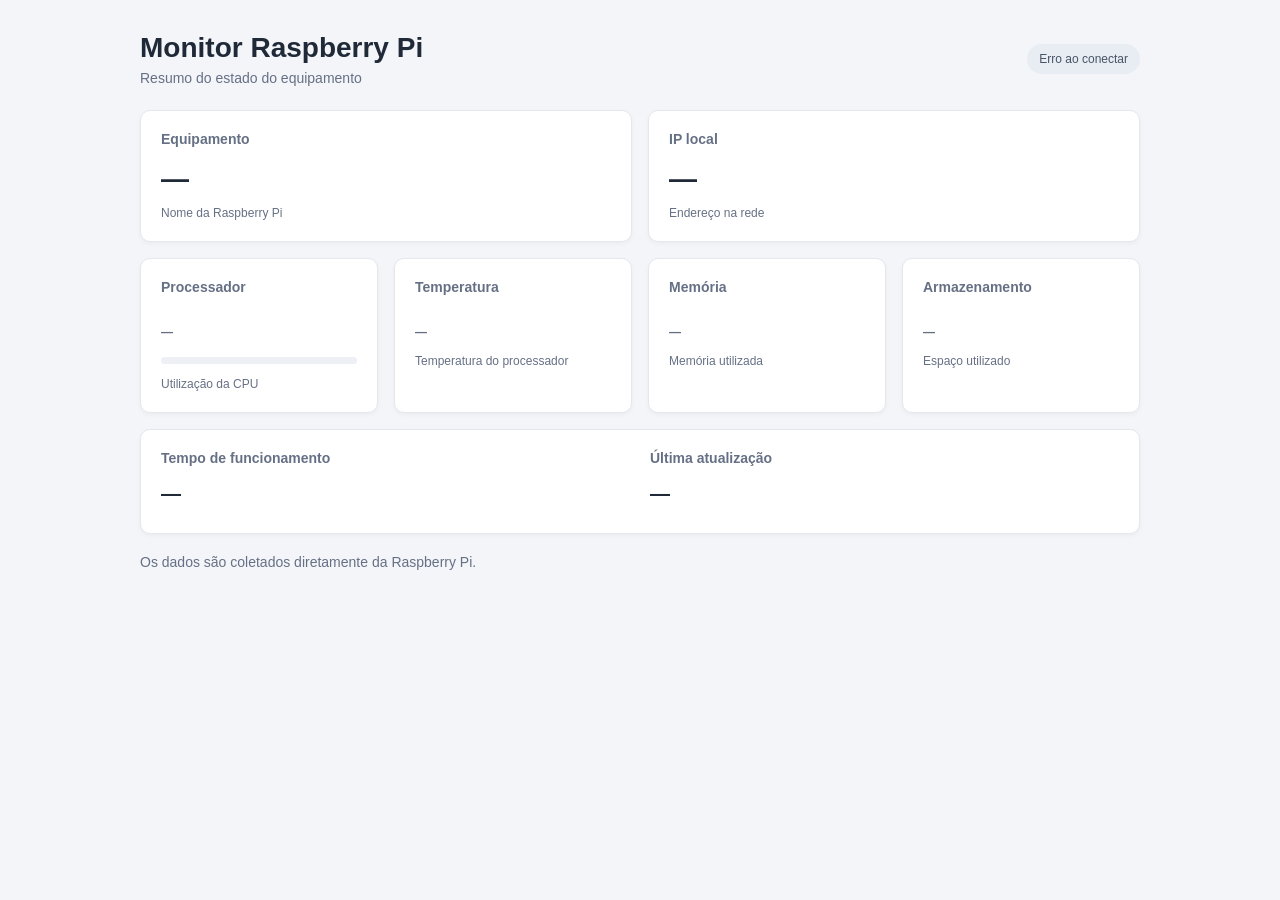
<file: atividade1/frontend/index.html>
<!DOCTYPE html>
<html lang="pt-BR">

<head>
    <meta charset="UTF-8">
    <meta name="viewport" content="width=device-width, initial-scale=1.0">
    <title>Monitor Raspberry Pi</title>
    <link rel="stylesheet" href="style.css">
</head>

<body>

    <main class="container">

        <header class="cabecalho">
            <div>
                <h1>Monitor Raspberry Pi</h1>
                <p>Resumo do estado do equipamento</p>
            </div>

            <span class="status">Aguardando dados</span>
        </header>

        <section class="informacoes">

            <div class="card identificacao">
                <h2>Equipamento</h2>
                <p class="valor" id="id-raspi">—</p>
                <span>Nome da Raspberry Pi</span>
            </div>

            <div class="card identificacao">
                <h2>IP local</h2>
                <p class="valor" id="ip-local">—</p>
                <span>Endereço na rede</span>
            </div>

        </section>

        <section class="metricas">

            <div class="card">
                <h2>Processador</h2>

                <p class="valor">
                    <span id="cpu-usage">—</span>
                </p>

                <div class="barra">
                    <div class="progresso" id="cpu-barra"></div>
                </div>

                <span>Utilização da CPU</span>
            </div>

            <div class="card">
                <h2>Temperatura</h2>

                <p class="valor">
                    <span id="cpu-temp">—</span>
                </p>

                <span>Temperatura do processador</span>
            </div>

            <div class="card">
                <h2>Memória</h2>

                <p class="valor">
                    <span id="ram-usage">—</span>
                </p>

                <span id="ram-percent">Memória utilizada</span>
            </div>

            <div class="card">
                <h2>Armazenamento</h2>

                <p class="valor">
                    <span id="storage-usage">—</span>
                </p>

                <span id="storage-percent">Espaço utilizado</span>
            </div>

        </section>

        <section class="card rodape">

            <div>
                <h2>Tempo de funcionamento</h2>
                <p class="valor" id="uptime">—</p>
            </div>

            <div>
                <h2>Última atualização</h2>
                <p class="valor data" id="current-date">—</p>
            </div>

        </section>

        <p class="observacao">
            Os dados são coletados diretamente da Raspberry Pi.
        </p>

    </main>

    <script src="script.js"></script>

</body>

</html>
</file>
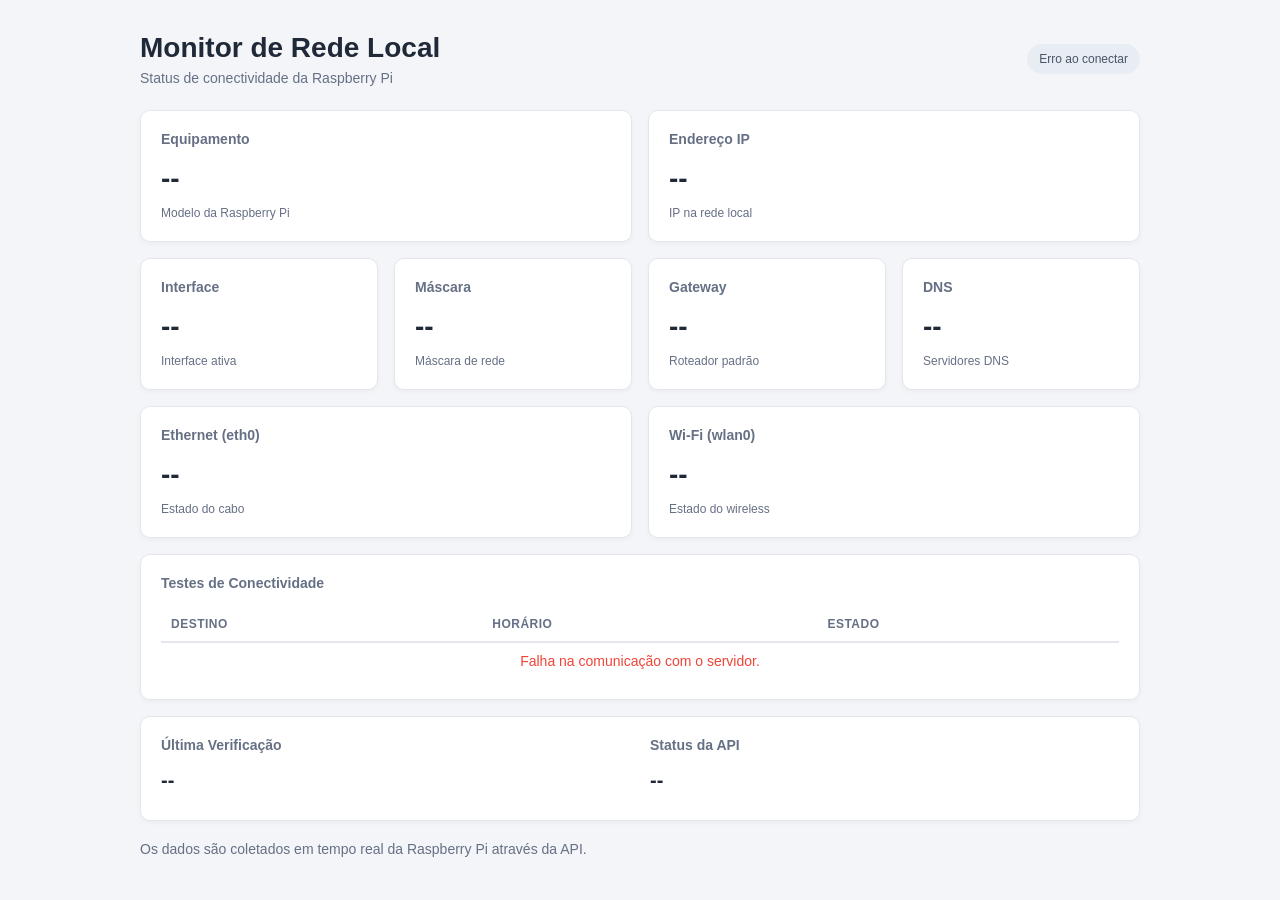
<file: atividade2/frontend/index.html>
<!DOCTYPE html>
<html lang="pt-BR">
<head>
    <meta charset="UTF-8">
    <meta name="viewport" content="width=device-width, initial-scale=1.0">
    <title>Monitor de Rede - Raspberry Pi</title>
    <link rel="stylesheet" href="style.css">
</head>
<body>
    <main class="container">
        <header class="cabecalho">
            <div>
                <h1>Monitor de Rede Local</h1>
                <p>Status de conectividade da Raspberry Pi</p>
            </div>
            <span class="status">Aguardando dados</span>
        </header>

        <!-- Informações do Servidor -->
        <section class="informacoes">
            <div class="card identificacao">
                <h2>Equipamento</h2>
                <p class="valor" id="server-id">—</p>
                <span>Modelo da Raspberry Pi</span>
            </div>

            <div class="card identificacao">
                <h2>Endereço IP</h2>
                <p class="valor" id="server-ip">—</p>
                <span>IP na rede local</span>
            </div>
        </section>

        <!-- Configurações de Rede -->
        <section class="metricas">
            <div class="card">
                <h2>Interface</h2>
                <p class="valor" id="server-iface">—</p>
                <span>Interface ativa</span>
            </div>

            <div class="card">
                <h2>Máscara</h2>
                <p class="valor" id="server-netmask">—</p>
                <span>Máscara de rede</span>
            </div>

            <div class="card">
                <h2>Gateway</h2>
                <p class="valor" id="server-gateway">—</p>
                <span>Roteador padrão</span>
            </div>

            <div class="card">
                <h2>DNS</h2>
                <p class="valor" id="server-dns">—</p>
                <span>Servidores DNS</span>
            </div>
        </section>

        <!-- Estado das Interfaces Físicas -->
        <section class="informacoes">
            <div class="card">
                <h2>Ethernet (eth0)</h2>
                <p class="valor" id="state-eth0">—</p>
                <span>Estado do cabo</span>
            </div>

            <div class="card">
                <h2>Wi-Fi (wlan0)</h2>
                <p class="valor" id="state-wlan0">—</p>
                <span>Estado do wireless</span>
            </div>
        </section>

        <!-- Tabela de Testes de Conexão -->
        <section class="card" style="margin-bottom: 16px;">
            <h2>Testes de Conectividade</h2>
            <table id="tabela-conexoes" style="width: 100%; border-collapse: collapse; margin-top: 10px;">
                <thead>
                    <tr style="border-bottom: 2px solid #e4e7ec; text-align: left;">
                        <th style="padding: 10px;">Destino</th>
                        <th style="padding: 10px;">Horário</th>
                        <th style="padding: 10px;">Estado</th>
                    </tr>
                </thead>
                <tbody>
                    <!-- Linhas inseridas via JavaScript -->
                </tbody>
            </table>
        </section>

        <!-- Rodapé com Data -->
        <section class="card rodape">
            <div>
                <h2>Última Verificação</h2>
                <p class="valor data" id="server-date">—</p>
            </div>
            <div>
                <h2>Status da API</h2>
                <p class="valor" id="api-status">—</p>
            </div>
        </section>

        <p class="observacao">
            Os dados são coletados em tempo real da Raspberry Pi através da API.
        </p>
    </main>

    <script src="script.js"></script>
</body>
</html>
</file>
<file: atividade1/frontend/style.css>
* {
    box-sizing: border-box;
    margin: 0;
    padding: 0;
}

body {
    font-family: Arial, Helvetica, sans-serif;
    background: #f3f5f8;
    color: #202938;
    padding: 32px 18px;
}

.container {
    width: 100%;
    max-width: 1000px;
    margin: 0 auto;
}

.cabecalho {
    display: flex;
    justify-content: space-between;
    align-items: center;
    gap: 16px;
    margin-bottom: 24px;
}

h1 {
    font-size: 28px;
    margin-bottom: 6px;
}

.cabecalho p,
.observacao {
    color: #667085;
    font-size: 14px;
}

.status {
    background: #e8edf3;
    color: #475467;
    border-radius: 20px;
    padding: 8px 12px;
    font-size: 12px;
    white-space: nowrap;
}

.informacoes,
.metricas {
    display: grid;
    grid-template-columns: repeat(2, minmax(0, 1fr));
    gap: 16px;
    margin-bottom: 16px;
}

.metricas {
    grid-template-columns: repeat(4, minmax(0, 1fr));
}

.card {
    background: #ffffff;
    border: 1px solid #e4e7ec;
    border-radius: 10px;
    padding: 20px;
    box-shadow: 0 2px 5px rgba(16, 24, 40, 0.04);
}

.card h2 {
    font-size: 14px;
    font-weight: 600;
    color: #667085;
    margin-bottom: 16px;
}

.valor {
    font-size: 28px;
    font-weight: 700;
    margin-bottom: 8px;
    overflow-wrap: anywhere;
}

.valor small {
    font-size: 15px;
    font-weight: 400;
    color: #667085;
}

.card span {
    color: #667085;
    font-size: 12px;
}

.barra {
    width: 100%;
    height: 7px;
    background: #edf0f4;
    border-radius: 10px;
    margin: 14px 0 10px;
    overflow: hidden;
}

.progresso {
    width: 0;
    height: 100%;
    background: #4776e6;
    border-radius: 10px;
}

.rodape {
    display: grid;
    grid-template-columns: 1fr 1fr;
    gap: 20px;
}

.rodape .valor {
    font-size: 20px;
}

.observacao {
    margin-top: 18px;
    line-height: 1.5;
}

@media (max-width: 760px) {
    .metricas {
        grid-template-columns: repeat(2, minmax(0, 1fr));
    }
}

@media (max-width: 480px) {
    body {
        padding: 22px 12px;
    }

    .cabecalho {
        align-items: flex-start;
        flex-direction: column;
    }

    h1 {
        font-size: 24px;
    }

    .informacoes,
    .metricas,
    .rodape {
        grid-template-columns: 1fr;
    }
}
</file>
<file: atividade2/frontend/style.css>
* {
    box-sizing: border-box;
    margin: 0;
    padding: 0;
}

body {
    font-family: Arial, Helvetica, sans-serif;
    background: #f3f5f8;
    color: #202938;
    padding: 32px 18px;
}

.container {
    width: 100%;
    max-width: 1000px;
    margin: 0 auto;
}

.cabecalho {
    display: flex;
    justify-content: space-between;
    align-items: center;
    gap: 16px;
    margin-bottom: 24px;
}

h1 {
    font-size: 28px;
    margin-bottom: 6px;
}

.cabecalho p,
.observacao {
    color: #667085;
    font-size: 14px;
}

.status {
    background: #e8edf3;
    color: #475467;
    border-radius: 20px;
    padding: 8px 12px;
    font-size: 12px;
    white-space: nowrap;
}

.informacoes,
.metricas {
    display: grid;
    grid-template-columns: repeat(2, minmax(0, 1fr));
    gap: 16px;
    margin-bottom: 16px;
}

.metricas {
    grid-template-columns: repeat(4, minmax(0, 1fr));
}

.card {
    background: #ffffff;
    border: 1px solid #e4e7ec;
    border-radius: 10px;
    padding: 20px;
    box-shadow: 0 2px 5px rgba(16, 24, 40, 0.04);
}

.card h2 {
    font-size: 14px;
    font-weight: 600;
    color: #667085;
    margin-bottom: 16px;
}

.valor {
    font-size: 28px;
    font-weight: 700;
    margin-bottom: 8px;
    overflow-wrap: anywhere;
}

.valor small {
    font-size: 15px;
    font-weight: 400;
    color: #667085;
}

.card span {
    color: #667085;
    font-size: 12px;
}

.barra {
    width: 100%;
    height: 7px;
    background: #edf0f4;
    border-radius: 10px;
    margin: 14px 0 10px;
    overflow: hidden;
}

.progresso {
    width: 0;
    height: 100%;
    background: #4776e6;
    border-radius: 10px;
}

.rodape {
    display: grid;
    grid-template-columns: 1fr 1fr;
    gap: 20px;
}

.rodape .valor {
    font-size: 20px;
}

.observacao {
    margin-top: 18px;
    line-height: 1.5;
}

@media (max-width: 760px) {
    .metricas {
        grid-template-columns: repeat(2, minmax(0, 1fr));
    }
}

@media (max-width: 480px) {
    body {
        padding: 22px 12px;
    }

    .cabecalho {
        align-items: flex-start;
        flex-direction: column;
    }

    h1 {
        font-size: 24px;
    }

    .informacoes,
    .metricas,
    .rodape {
        grid-template-columns: 1fr;
    }
}

/* Estilos para a Tabela de Conexões */
table {
    width: 100%;
    border-collapse: collapse;
    font-size: 14px;
}

th {
    color: #667085;
    font-weight: 600;
    font-size: 12px;
    text-transform: uppercase;
    letter-spacing: 0.5px;
}

td {
    color: #202938;
}

/* Ajuste para o card da tabela não ter o padding padrão do .card */
.card table {
    margin-top: 5px;
}
</file>
